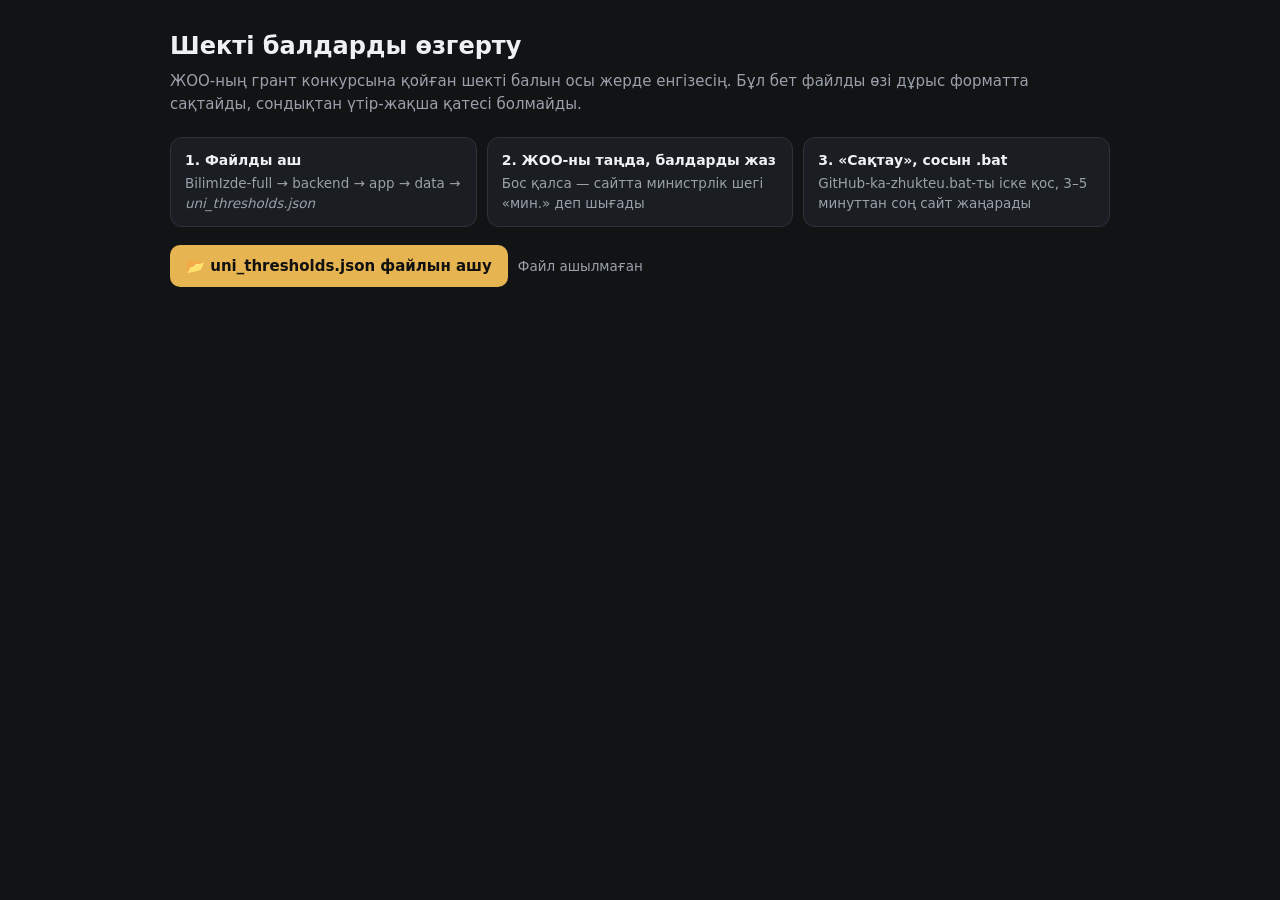
<file: Shekti-ball-ozgertu.html>
<!DOCTYPE html>
<html lang="kk"><head><meta charset="utf-8"><meta name="viewport" content="width=device-width,initial-scale=1">
<title>BilimIzde — шекті балдарды өзгерту</title>
<style>
:root{--bg:#111315;--s:#1a1d21;--s2:#23272d;--l:#2e333a;--t:#eef0f2;--m:#9aa1aa;--a:#e6b450;--g:#6fcf97;--r:#e5484d}
*{box-sizing:border-box}body{margin:0;background:var(--bg);color:var(--t);font:15px/1.5 system-ui,-apple-system,"Segoe UI",Roboto,sans-serif}
.w{max-width:980px;margin:0 auto;padding:28px 20px 60px}h1{font-size:24px;margin:0 0 6px}p.s{color:var(--m);margin:0 0 22px}
.st{display:flex;gap:10px;flex-wrap:wrap;margin-bottom:18px}.st div{flex:1 1 200px;background:var(--s);border:1px solid var(--l);border-radius:12px;padding:12px 14px;font-size:13.5px;color:var(--m)}.st b{display:block;color:var(--t);font-size:14px;margin-bottom:2px}
button{font:inherit;border:0;border-radius:10px;padding:10px 16px;cursor:pointer;font-weight:600}.pri{background:var(--a);color:#111}.sec{background:var(--s2);color:var(--t);border:1px solid var(--l)}button:disabled{opacity:.4;cursor:default}
.bar{display:flex;gap:10px;flex-wrap:wrap;align-items:center;margin:14px 0}#fn{color:var(--m);font-size:13.5px}
select,input{font:inherit;background:var(--s);color:var(--t);border:1px solid var(--l);border-radius:10px;padding:9px 12px}select{flex:1;min-width:260px}
#src{width:100%;margin:6px 0 14px}label.k{font-size:13px;color:var(--m)}
table{width:100%;border-collapse:separate;border-spacing:0 6px}th{font-size:12px;text-transform:uppercase;letter-spacing:.04em;color:var(--m);text-align:left;padding:0 10px}
td{background:var(--s);padding:9px 10px;border-top:1px solid var(--l);border-bottom:1px solid var(--l)}td:first-child{border-left:1px solid var(--l);border-radius:10px 0 0 10px;color:var(--a);font-weight:700;width:80px}td:last-child{border-right:1px solid var(--l);border-radius:0 10px 10px 0;width:130px}
td.mn{color:var(--m);width:90px;text-align:center}td input{width:100%;text-align:center;font-weight:700}td input.set{border-color:var(--g);color:var(--g)}td input.bad{border-color:var(--r);color:var(--r)}
.msg{margin-top:16px;padding:12px 14px;border-radius:10px;display:none}.msg.ok{display:block;background:rgba(111,207,151,.12);color:var(--g)}.msg.err{display:block;background:rgba(229,72,77,.12);color:var(--r)}
.hid{display:none}.ex{font-size:13px;color:var(--m);margin-top:6px}
</style></head><body><div class="w">
<h1>Шекті балдарды өзгерту</h1>
<p class="s">ЖОО-ның грант конкурсына қойған шекті балын осы жерде енгізесің. Бұл бет файлды өзі дұрыс форматта сақтайды, сондықтан үтір-жақша қатесі болмайды.</p>
<div class="st">
<div><b>1. Файлды аш</b>BilimIzde-full → backend → app → data → <i>uni_thresholds.json</i></div>
<div><b>2. ЖОО-ны таңда, балдарды жаз</b>Бос қалса — сайтта министрлік шегі «мин.» деп шығады</div>
<div><b>3. «Сақтау», сосын .bat</b>GitHub-ka-zhukteu.bat-ты іске қос, 3–5 минуттан соң сайт жаңарады</div>
</div>
<div class="bar"><button class="pri" id="open">📂 uni_thresholds.json файлын ашу</button><input type="file" id="fi" accept=".json" class="hid"><span id="fn">Файл ашылмаған</span></div>
<div id="ed" class="hid">
<div class="bar"><select id="u"></select></div>
<label class="k" for="src">Дереккөз — ЖОО-ның шекті балл кестесінің сілтемесі (сайтта «дереккөз» болып шығады)</label>
<input id="src" placeholder="https://...">
<table><thead><tr><th>Код</th><th>Мамандық</th><th style="text-align:center">Мин.</th><th style="text-align:center">ЖОО шегі</th></tr></thead><tbody id="tb"></tbody></table>
<p class="ex">Тізімде жоқ мамандық қосу: <input id="addc" placeholder="B057" size="7"> <button class="sec" id="add">Қосу</button></p>
<div class="bar"><button class="pri" id="save">💾 Сақтау</button><button class="sec" id="clr">Осы ЖОО-ның балдарын тазалау</button></div>
<div id="msg" class="msg"></div>
</div></div>
<script>
const D={"unis": [{"c": "001", "n": "Астана медицина университеті", "p": ["B084", "B085", "BM086", "B087", "BM089"]}, {"c": "002", "n": "С. Сейфуллин атындағы Қазақ агротехникалық зерттеу университеті", "p": ["B044", "B045", "B046", "B047", "B050", "B051", "B057", "B059", "B062", "B063", "B064", "B065", "B068", "B074", "B075", "B076", "B077", "B078", "B079", "B080", "B095", "B162", "B183"]}, {"c": "003", "n": "Ш. Есенов атындағы Каспий технологиялар және инжиниринг университеті", "p": ["B001", "B003", "B005", "B009", "B010", "B011", "B012", "B013", "B014", "B015", "B016", "B017", "B018", "B020", "B021", "B036", "B037", "B044", "B045", "B046", "B047", "B049", "B051", "B057", "B060", "B062", "B063", "B064", "B065", "B071", "B074", "B075", "B076", "B091", "B093", "B094", "B095", "B140"]}, {"c": "004", "n": "Марат Оспанов атындағы Батыс Қазақстан медицина университеті", "p": ["B084", "B085", "BM086", "B087", "BM088", "BM089"]}, {"c": "005", "n": "Қ. Жұбанов атындағы Ақтөбе өңірлік университеті", "p": ["B001", "B002", "B003", "B005", "B006", "B007", "B009", "B010", "B011", "B012", "B013", "B014", "B015", "B016", "B017", "B018", "B019", "B020", "B028", "B031", "B034", "B036", "B037", "B041", "B044", "B045", "B046", "B049", "B050", "B051", "B052", "B053", "B054", "B055", "B057", "B060", "B062", "B063", "B065", "B068", "B070", "B071", "B074", "B091", "B092", "B095", "B171"]}, {"c": "006", "n": "Құрманғазы атындағы Қазақ ұлттық консерваториясы", "p": ["B021", "B022", "B023", "B025", "B026", "B099", "B100", "B101"]}, {"c": "007", "n": "Абай атындағы Қазақ ұлттық педагогикалық университеті", "p": ["B001", "B002", "B003", "B004", "B005", "B006", "B007", "B008", "B009", "B010", "B011", "B012", "B013", "B014", "B015", "B016", "B017", "B018", "B019", "B020", "B021", "B024", "B028", "B029", "B030", "B031", "B032", "B033", "B034", "B036", "B037", "B038", "B039", "B040", "B041", "B044", "B045", "B046", "B047", "B049", "B050", "B051", "B052", "B053", "B054", "B055", "B056", "B057", "B091", "B092", "B093", "B140", "B145"]}, {"c": "008", "n": "Ы. Алтынсарин атындағы Арқалық педагогикалық институты", "p": ["B001", "B002", "B003", "B005", "B006", "B007", "B009", "B010", "B011", "B012", "B013", "B014", "B015", "B016", "B017", "B018"]}, {"c": "009", "n": "Сафи Өтебаев атындағы Атырау мұнай және газ университеті", "p": ["B057", "B058", "B059", "B060", "B061", "B062", "B063", "B064", "B065", "B071", "B074", "B094", "B095", "B126", "B271"]}, {"c": "010", "n": "Халел Досмұхамедов атындағы Атырау университеті", "p": ["B001", "B002", "B003", "B004", "B005", "B006", "B007", "B009", "B010", "B011", "B012", "B013", "B014", "B015", "B016", "B017", "B018", "B020", "B021", "B031", "B033", "B034", "B036", "B037", "B041", "B042", "B044", "B045", "B046", "B047", "B049", "B050", "B051", "B052", "B053", "B054", "B055", "B057", "B076", "B080", "B091"]}, {"c": "011", "n": "Сәрсен Аманжолов атындағы Шығыс Қазақстан университеті", "p": ["B001", "B002", "B003", "B004", "B005", "B006", "B007", "B009", "B010", "B011", "B012", "B013", "B014", "B015", "B016", "B017", "B018", "B020", "B033", "B034", "B036", "B037", "B040", "B041", "B042", "B044", "B045", "B046", "B049", "B050", "B051", "B052", "B053", "B054", "B055", "B057", "B068", "B079", "B090", "B091", "B094", "B140"]}, {"c": "012", "n": "Д. Серікбаев атындағы Шығыс Қазақстан техникалық университеті", "p": ["B044", "B045", "B046", "B047", "B053", "B054", "B057", "B059", "B062", "B063", "B064", "B065", "B071", "B073", "B074", "B075", "B076", "B079", "B082", "B094", "B095", "B126", "B162", "B166", "B171", "B174"]}, {"c": "013", "n": "Л. Н. Гумилев атындағы Еуразия ұлттық университеті", "p": ["B001", "B002", "B005", "B009", "B010", "B011", "B014", "B016", "B017", "B018", "B019", "B029", "B031", "B032", "B033", "B034", "B035", "B036", "B037", "B038", "B039", "B040", "B041", "B042", "B044", "B045", "B046", "B049", "B050", "B051", "B052", "B053", "B054", "B055", "B056", "B057", "B058", "B059", "B062", "B063", "B065", "B067", "B073", "B074", "B076", "B090", "B091", "B093", "B095", "B134", "B135", "B140", "B142", "B145", "B157", "B158", "B162"]}, {"c": "014", "n": "Ө. А. Байқоңыров атындағы Жезқазған университеті", "p": ["B003", "B005", "B007", "B009", "B013", "B016", "B017", "B018", "B046", "B062", "B063", "B064", "B065", "B071", "B074", "B094"]}, {"c": "015", "n": "Ілияс Жансүгіров атындағы Жетісу университеті", "p": ["B001", "B002", "B003", "B004", "B005", "B006", "B007", "B009", "B010", "B011", "B012", "B013", "B014", "B015", "B016", "B017", "B018", "B020", "B031", "B036", "B037", "B042", "B044", "B046", "B049", "B051", "B057", "B076", "B077", "B091", "B094"]}, {"c": "016", "n": "Махамбет Өтемісов атындағы Батыс Қазақстан университеті", "p": ["B001", "B002", "B003", "B004", "B005", "B006", "B007", "B008", "B009", "B010", "B011", "B012", "B013", "B014", "B015", "B016", "B017", "B018", "B019", "B021", "B027", "B028", "B031", "B034", "B037", "B038", "B040", "B041", "B043", "B044", "B045", "B046", "B047", "B049", "B051", "B052", "B053", "B057", "B060", "B091", "B092", "B109", "B140"]}, {"c": "017", "n": "Темірбек Жүргенов атындағы Қазақ ұлттық өнер академиясы", "p": ["B021", "B023", "B024", "B027", "B028", "B029", "B030", "B031", "B101", "B102", "B103", "B104", "B105", "B106", "B107", "B108", "B109"]}, {"c": "018", "n": "Күләш Байсейітова атындағы Қазақ ұлттық өнер университеті", "p": ["B006", "B021", "B022", "B023", "B024", "B025", "B026", "B027", "B029", "B030", "B031", "B039", "B099", "B100", "B101", "B102", "B103", "B104", "B105", "B106", "B108", "B109"]}, {"c": "019", "n": "Мұхаметжан Тынышбаев атындағы ALT университеті", "p": ["B044", "B046", "B047", "B057", "B058", "B059", "B062", "B063", "B064", "B065", "B073", "B074", "B075", "B094", "B095", "B126", "B165", "B166", "B265"]}, {"c": "020", "n": "Қазақ спорт және туризм академиясы", "p": ["B005", "B091", "B093", "B098"]}, {"c": "021", "n": "Нархоз университеті", "p": ["B038", "B040", "B041", "B044", "B045", "B046", "B047", "B048", "B049", "B051", "B055", "B057", "B058", "B090", "B091", "B093", "B140"]}, {"c": "022", "n": "Халықаралық білім беру корпорациясы", "p": ["B031", "B036", "B042", "B044", "B045", "B046", "B047", "B049", "B057", "B059", "B069", "B074", "B075", "B091", "B126", "B140", "B174"]}, {"c": "023", "n": "Абылай хан атындағы Қазақ халықаралық қатынастар және әлем тілдері университеті", "p": ["B018", "B036", "B042", "B044", "B046", "B047", "B049", "B091", "B093", "B135", "B140"]}, {"c": "024", "n": "Қазақ ұлттық аграрлық зерттеу университеті", "p": ["B044", "B045", "B046", "B047", "B049", "B050", "B051", "B057", "B062", "B063", "B064", "B065", "B068", "B075", "B076", "B077", "B078", "B079", "B080", "B082", "B094", "B095", "B162", "B176", "B183"]}, {"c": "025", "n": "Қазақ ұлттық қыздар педагогикалық университеті", "p": ["B001", "B002", "B003", "B005", "B006", "B007", "B008", "B009", "B010", "B011", "B012", "B013", "B014", "B015", "B016", "B017", "B018", "B019", "B020", "B028", "B034", "B036", "B037", "B038", "B041", "B043", "B050", "B053", "B054", "B057", "B090", "B091", "B092"]}, {"c": "026", "n": "С. Ж. Асфендияров атындағы Қазақ ұлттық медицина университеті", "p": ["B044", "B072", "B084", "B085", "BM086", "B087", "BM088", "BM089"]}, {"c": "027", "n": "Әл-Фараби атындағы Қазақ ұлттық университеті", "p": ["B001", "B005", "B013", "B015", "B016", "B017", "B018", "B019", "B029", "B032", "B033", "B034", "B035", "B036", "B037", "B038", "B039", "B040", "B041", "B042", "B043", "B044", "B045", "B046", "B047", "B049", "B050", "B051", "B052", "B053", "B054", "B055", "B056", "B057", "B058", "B059", "B060", "B061", "B062", "B063", "B067", "B068", "B072", "B074", "B075", "B076", "B080", "B084", "B085", "BM086", "B087", "BM089", "B090", "B091", "B093", "B094", "B095", "B096", "B134", "B135", "B140", "B141", "B158", "B234"]}, {"c": "029", "n": "Қ. И. Сәтбаев атындағы Қазақ ұлттық техникалық зерттеу университеті", "p": ["B031", "B044", "B046", "B050", "B051", "B052", "B057", "B058", "B059", "B060", "B061", "B062", "B063", "B064", "B065", "B067", "B069", "B071", "B072", "B073", "B074", "B075", "B076", "B082", "B094", "B095", "B165", "B166", "B171", "B271"]}, {"c": "030", "n": "Қарағанды медицина университеті", "p": ["B050", "B072", "B084", "B085", "BM086", "B087", "BM088", "BM089"]}, {"c": "031", "n": "Академик Е. А. Бөкетов атындағы Қарағанды ұлттық зерттеу университеті", "p": ["B001", "B002", "B003", "B004", "B005", "B007", "B008", "B009", "B010", "B011", "B012", "B013", "B014", "B015", "B016", "B017", "B018", "B019", "B020", "B030", "B031", "B032", "B033", "B034", "B036", "B037", "B038", "B040", "B041", "B042", "B044", "B045", "B046", "B047", "B049", "B050", "B051", "B052", "B053", "B054", "B055", "B056", "B057", "B058", "B059", "B060", "B062", "B063", "B064", "B065", "B072", "B090", "B091", "B092", "B093", "B094", "B095", "B134", "B140"]}, {"c": "032", "n": "Әбілқас Сағынов атындағы Қарағанды техникалық университеті", "p": ["B044", "B045", "B046", "B047", "B050", "B057", "B058", "B059", "B060", "B061", "B062", "B063", "B064", "B065", "B071", "B074", "B075", "B076", "B094", "B095", "B126", "B162", "B171", "B174", "B271"]}, {"c": "033", "n": "Қарағанды индустриялық университеті", "p": ["B044", "B045", "B057", "B060", "B061", "B062", "B063", "B064", "B065", "B068", "B069", "B071", "B072", "B074", "B076", "B094", "B162", "B171", "B172"]}, {"c": "034", "n": "Қорқыт Ата атындағы Қызылорда университеті", "p": ["B001", "B002", "B003", "B004", "B005", "B006", "B007", "B009", "B010", "B011", "B012", "B013", "B014", "B015", "B016", "B017", "B018", "B021", "B028", "B031", "B036", "B037", "B042", "B044", "B045", "B046", "B049", "B051", "B057", "B058", "B062", "B063", "B064", "B065", "B068", "B071", "B074", "B075", "B077", "B078", "B082", "B090", "B094", "B095", "B134", "B183"]}, {"c": "035", "n": "Ш. Уәлиханов атындағы Көкшетау университеті", "p": ["B001", "B002", "B003", "B005", "B007", "B009", "B010", "B011", "B012", "B013", "B014", "B015", "B016", "B017", "B018", "B019", "B031", "B033", "B034", "B036", "B037", "B041", "B042", "B043", "B044", "B045", "B046", "B049", "B050", "B051", "B054", "B057", "B064", "B065", "B068", "B071", "B074", "B077", "B078", "B079", "BM086", "BM089", "B091", "B094", "B183"]}, {"c": "036", "n": "Ахмет Байтұрсынұлы атындағы Қостанай өңірлік университеті", "p": ["B001", "B002", "B003", "B004", "B005", "B006", "B007", "B009", "B010", "B011", "B012", "B013", "B014", "B015", "B016", "B017", "B018", "B020", "B034", "B036", "B037", "B041", "B042", "B043", "B044", "B045", "B046", "B047", "B049", "B050", "B051", "B053", "B054", "B055", "B057", "B062", "B064", "B065", "B068", "B076", "B077", "B078", "B091", "B092", "B093", "B183"]}, {"c": "037", "n": "Қожа Ахмет Ясауи атындағы Халықаралық қазақ-түрік университеті", "p": ["B001", "B002", "B003", "B004", "B005", "B006", "B007", "B009", "B010", "B011", "B012", "B013", "B014", "B015", "B016", "B017", "B018", "B021", "B027", "B028", "B031", "B032", "B033", "B034", "B035", "B036", "B037", "B041", "B042", "B044", "B045", "B046", "B049", "B050", "B051", "B054", "B055", "B057", "B062", "B063", "B064", "B084", "BM086", "B087", "B091", "B140"]}, {"c": "038", "n": "Торайғыров университеті", "p": ["B021", "B027", "B034", "B036", "B037", "B039", "B040", "B041", "B042", "B043", "B044", "B045", "B046", "B047", "B049", "B050", "B051", "B052", "B053", "B054", "B055", "B056", "B057", "B059", "B060", "B062", "B063", "B064", "B065", "B068", "B071", "B073", "B074", "B076", "B077", "B078", "B079", "B090", "B091", "B093", "B094", "B095", "B126", "B134", "B162", "B164", "B171", "B271"]}, {"c": "039", "n": "Рудный индустриялық университеті", "p": ["B031", "B044", "B057", "B062", "B063", "B064", "B065", "B068", "B070", "B071", "B074", "B094", "B162", "B171"]}, {"c": "040", "n": "Манаш Қозыбаев атындағы Солтүстік Қазақстан университеті", "p": ["B001", "B002", "B003", "B005", "B006", "B009", "B010", "B011", "B012", "B013", "B014", "B015", "B016", "B017", "B018", "B019", "B020", "B036", "B037", "B042", "B044", "B045", "B046", "B047", "B049", "B050", "B051", "B052", "B053", "B054", "B057", "B059", "B060", "B062", "B063", "B064", "B065", "B068", "B074", "B076", "B077", "B078", "B079", "B085", "BM086", "B091", "B092"]}, {"c": "041", "n": "Семей медицина университеті", "p": ["B084", "B085", "BM086", "B087", "BM088", "BM089"]}, {"c": "042", "n": "Шәкәрім университеті", "p": ["B001", "B002", "B003", "B005", "B006", "B007", "B009", "B010", "B011", "B012", "B013", "B014", "B015", "B016", "B017", "B018", "B031", "B034", "B036", "B037", "B041", "B042", "B044", "B045", "B046", "B050", "B051", "B053", "B054", "B057", "B060", "B062", "B063", "B064", "B068", "B070", "B074", "B076", "B077", "B078", "B079", "B094", "B095", "B134"]}, {"c": "043", "n": "М. Х. Дулати атындағы Тараз университеті", "p": ["B001", "B002", "B003", "B004", "B005", "B006", "B007", "B009", "B010", "B011", "B012", "B013", "B014", "B015", "B016", "B017", "B018", "B019", "B020", "B027", "B028", "B029", "B031", "B034", "B036", "B037", "B041", "B042", "B044", "B045", "B046", "B049", "B050", "B052", "B053", "B054", "B055", "B057", "B059", "B060", "B061", "B062", "B063", "B064", "B068", "B070", "B071", "B076", "B091", "B092", "B093", "B183"]}, {"c": "044", "n": "Оңтүстік Қазақстан медицина академиясы", "p": ["B072", "B084", "B085", "BM086", "B087", "BM088", "BM089"]}, {"c": "045", "n": "М. Әуезов атындағы Оңтүстік Қазақстан университеті", "p": ["B001", "B002", "B003", "B004", "B005", "B006", "B007", "B009", "B010", "B011", "B012", "B013", "B014", "B015", "B016", "B017", "B018", "B020", "B027", "B028", "B030", "B031", "B032", "B033", "B034", "B036", "B037", "B040", "B041", "B042", "B043", "B044", "B045", "B046", "B047", "B049", "B050", "B051", "B052", "B053", "B054", "B055", "B057", "B059", "B060", "B061", "B062", "B063", "B064", "B065", "B068", "B069", "B070", "B071", "B072", "B074", "B075", "B076", "B077", "B078", "B082", "B090", "B091", "B092", "B093", "B094", "B095", "B134", "B140", "B183", "B271"]}, {"c": "047", "n": "А. Қ. Құсайынов атындағы Еуразия гуманитарлық институты", "p": ["B001", "B002", "B003", "B015", "B016", "B018", "B036", "B046", "B049"]}, {"c": "048", "n": "Қазақ еңбек және әлеуметтік қатынастар академиясы", "p": []}, {"c": "049", "n": "Халықаралық инженерлік-технологиялық университеті", "p": ["B044", "B045", "B046", "B047", "B050", "B057", "B059", "B060", "B062", "B063", "B064", "B068", "B076", "B077", "B091", "B094"]}, {"c": "053", "n": "Алматы технологиялық университеті", "p": ["B031", "B044", "B045", "B046", "B050", "B051", "B057", "B060", "B062", "B063", "B064", "B068", "B070", "B072", "B076", "B078", "B091", "B093", "B110"]}, {"c": "057", "n": "Ғұмарбек Дәукеев атындағы Алматы энергетика және байланыс университеті", "p": ["B057", "B058", "B059", "B061", "B062", "B063", "B064", "B065", "B067", "B094", "B162", "B183"]}, {"c": "069", "n": "Кенжеғали Сағадиев атындағы Халықаралық бизнес университеті", "p": ["B041", "B042", "B044", "B045", "B046", "B047", "B049", "B057", "BM086", "B091", "B093", "B095", "B140"]}, {"c": "079", "n": "Каспий қоғамдық университеті", "p": ["B027", "B036", "B041", "B044", "B045", "B046", "B047", "B049", "B057", "B071", "B074", "BM086", "B094"]}, {"c": "080", "n": "Қазақстан-Ресей медицина университеті", "p": ["B084", "B085", "BM086", "B087", "BM089"]}, {"c": "082", "n": "Алматыдағы Қазақ-Неміс университеті", "p": ["B044", "B046", "B047", "B057", "B062", "B063", "B064", "B095", "B140"]}, {"c": "083", "n": "Алматы менеджмент университеті", "p": ["B023", "B041", "B042", "B044", "B045", "B046", "B047", "B049", "B057", "B091", "B093", "B095", "B140"]}, {"c": "093", "n": "«Тұран» университеті", "p": ["B023", "B027", "B029", "B036", "B040", "B041", "B042", "B044", "B045", "B046", "B047", "B049", "B057", "B059", "B091", "B093", "B095", "B140"]}, {"c": "103", "n": "Қазақ-орыс халықаралық университеті", "p": ["B002", "B003", "B031", "B036", "B041", "B044", "B045", "B046", "B047", "B049", "B057", "B063", "B074", "B091", "B094"]}, {"c": "116", "n": "«Bolashaq» академиясы", "p": ["B001", "B002", "B003", "B016", "B018", "B046", "B049", "B085"]}, {"c": "133", "n": "«Мирас» университеті", "p": ["B001", "B002", "B003", "B005", "B007", "B009", "B011", "B012", "B016", "B017", "B018", "B020", "B031", "B042", "B044", "B045", "B046", "B049", "B057", "B059", "B091"]}, {"c": "141", "n": "Alikhan Bokeikhan University", "p": ["B001", "B002", "B003", "B005", "B012", "B013", "B014", "B015", "B016", "B017", "B018", "B034", "B037", "B041", "B044", "B045", "B046", "B049", "B050", "B057", "B062", "B076", "B096"]}, {"c": "143", "n": "Жұмабек Тәшенов атындағы университет", "p": ["B001", "B002", "B003", "B005", "B006", "B007", "B009", "B010", "B011", "B012", "B013", "B014", "B015", "B016", "B017", "B018", "B021", "B031", "B043", "B044", "B045", "B046", "B049", "B050", "B057"]}, {"c": "157", "n": "Азаматтық авиация академиясы", "p": ["B067", "B095", "B167"]}, {"c": "158", "n": "Абай Мырзахметов атындағы Көкшетау университеті", "p": ["B001", "B002", "B003", "B004", "B005", "B007", "B011", "B015", "B018", "B019", "B031", "B036", "B044", "B045", "B046", "B049", "B051", "B057", "B090", "B091", "B092", "B094", "B095", "B140"]}, {"c": "173", "n": "Esil University", "p": ["B009", "B011", "B044", "B045", "B046", "B047", "B049", "B055", "B057", "B090", "B091"]}, {"c": "174", "n": "M. S. Narikbayev атындағы KAZGUU университеті", "p": ["B036", "B037", "B041", "B042", "B044", "B045", "B046", "B047", "B049", "B091", "B140"]}, {"c": "184", "n": "«Тұран-Астана» университеті", "p": ["B023", "B031", "B036", "B037", "B041", "B044", "B045", "B046", "B047", "B049", "B057", "B091", "B093"]}, {"c": "185", "n": "Астана халықаралық университеті", "p": ["B001", "B002", "B003", "B005", "B006", "B007", "B009", "B010", "B011", "B012", "B013", "B014", "B015", "B016", "B017", "B018", "B034", "B036", "B041", "B044", "B046", "B047", "B049", "B050", "B051", "B052", "B057", "B091", "B140"]}, {"c": "190", "n": "Халықаралық ақпараттық технологиялар университеті (IITU)", "p": ["B042", "B044", "B046", "B057", "B058", "B059", "B157"]}, {"c": "196", "n": "Өзбекәлі Жәнібеков атындағы Оңтүстік Қазақстан педагогикалық университеті", "p": ["B001", "B002", "B003", "B004", "B005", "B006", "B007", "B008", "B009", "B010", "B011", "B012", "B013", "B014", "B015", "B016", "B017", "B018", "B019", "B020", "B031", "B036", "B037", "B050"]}, {"c": "202", "n": "Академик Ә. Қуатбеков атындағы Халықтар достығы университеті", "p": ["B001", "B002", "B003", "B005", "B006", "B009", "B011", "B012", "B013", "B014", "B015", "B016", "B017", "B018", "B020", "B031", "B044", "B045", "B046", "B047", "B049", "B057", "B059", "B060", "B062", "B073", "B074"]}, {"c": "205", "n": "Қазақ ұлттық хореография академиясы", "p": ["B023", "B024", "B028"]}, {"c": "302", "n": "SDU University", "p": ["B001", "B002", "B003", "B009", "B010", "B011", "B012", "B015", "B016", "B017", "B018", "B019", "B034", "B036", "B037", "B041", "B042", "B044", "B045", "B046", "B047", "B049", "B055", "B057", "B140", "B157"]}, {"c": "305", "n": "Қызылорда «Болашақ» университеті", "p": ["B001", "B002", "B003", "B004", "B005", "B006", "B007", "B009", "B011", "B013", "B014", "B015", "B016", "B017", "B018", "B020", "B028", "B031", "B036", "B042", "B043", "B044", "B045", "B046", "B049", "B051", "B057", "B062", "B074", "B095", "B271"]}, {"c": "414", "n": "Шымкент университеті", "p": ["B001", "B003", "B005", "B006", "B007", "B009", "B010", "B011", "B012", "B013", "B014", "B015", "B016", "B017", "B018", "B038", "B044", "B045", "B046", "B049", "B050", "B057"]}, {"c": "416", "n": "Баишев университеті", "p": ["B001", "B002", "B003", "B005", "B016", "B017", "B018", "B044", "B045", "B046", "B049", "B057", "B063", "B071", "B074", "B095", "B271"]}, {"c": "421", "n": "Қазақстан-Британ техникалық университеті", "p": ["B044", "B045", "B046", "B047", "B057", "B060", "B061", "B063", "B066", "B071"]}, {"c": "501", "n": "Жәңгір хан атындағы Батыс Қазақстан аграрлық-техникалық университеті", "p": ["B004", "B005", "B007", "B044", "B045", "B046", "B051", "B052", "B057", "B060", "B062", "B063", "B064", "B065", "B068", "B071", "B074", "B075", "B076", "B077", "B078", "B079", "B080", "B094", "B095", "B173", "B183", "B271"]}, {"c": "503", "n": "«Нұр-Мүбарак» Египет ислам мәдениеті университеті", "p": ["B033", "B036"]}, {"c": "522", "n": "Astana IT University", "p": ["B042", "B044", "B057", "B058", "B059", "B062", "B063"]}, {"c": "523", "n": "Халықаралық туризм және меймандостық университеті", "p": ["B091", "B092", "B093"]}, {"c": "526", "n": "Орталық Азия инновациялық университеті", "p": ["B001", "B002", "B003", "B004", "B005", "B006", "B007", "B009", "B010", "B011", "B012", "B013", "B014", "B015", "B016", "B017", "B018", "B031", "B036", "B044", "B045", "B046", "B049", "B051", "B057", "B091"]}, {"c": "979", "n": "КИМЭП университеті", "p": ["B018", "B036", "B037", "B040", "B041", "B042", "B044", "B045", "B046", "B047", "B049", "B057"]}], "maj": {"B001": ["Педагогика және психология", 75], "B002": ["Мектепке дейінгі оқыту және тәрбиелеу", 75], "B003": ["Бастауышта оқыту педагогикасы мен әдістемесі", 75], "B004": ["Бастапқы әскери дайындық мұғалімдерін даярлау", 75], "B005": ["Дене шынықтыру мұғалімдерін даярлау", 75], "B006": ["Музыка мұғалімдерін даярлау", 75], "B007": ["Көркем еңбек және сызу мұғалімдерін даярлау", 75], "B008": ["Құқық және экономика негіздері мұғалімдерін даярлау", 75], "B009": ["Математика мұғалімдерін даярлау", 75], "B010": ["Физика мұғалімдерін даярлау", 75], "B011": ["Информатика мұғалімдерін даярлау", 75], "B012": ["Химия мұғалімдерін даярлау", 75], "B013": ["Биология мұғалімдерін даярлау", 75], "B014": ["География мұғалімдерін даярлау", 75], "B015": ["Гуманитарлық пәндер мұғалімдерін даярлау", 75], "B016": ["Қазақ тілі мен әдебиеті мұғалімдерін даярлау", 75], "B017": ["Орыс тілі мен әдебиеті мұғалімдерін даярлау", 75], "B018": ["Шет тілі мұғалімдерін даярлау", 75], "B019": ["Әлеуметтік педагогтарды даярлау", 75], "B020": ["Арнайы педагогика", 75], "B021": ["Орындаушылық өнер", 50], "B023": ["Режиссура, арт-менеджмент", 50], "B027": ["Театр өнері", 50], "B028": ["Хореография", 50], "B029": ["Аудиовизуалды құрылғылар және медиа өндіріс", 50], "B030": ["Бейнелеу өнері", 50], "B031": ["Сән, дизайн", 50], "B032": ["Философия және этика", 50], "B033": ["Дінтану және теология", 50], "B034": ["Тарих", 50], "B035": ["Түркітану", 50], "B036": ["Аударма ісі", 50], "B037": ["Филология", 50], "B134": ["Археология және этнология", 50], "B135": ["Шығыстану", 50], "B234": ["Музей ісі және ескерткіштерді қорғау", 50], "B038": ["Әлеуметтану", 50], "B039": ["Мәдениеттану", 50], "B040": ["Саясаттану", 50], "B041": ["Психология", 50], "B042": ["Журналистика және репортер ісі", 50], "B043": ["Кітапхана ісі, ақпараттарды өңдеу және мұрағат ісі", 50], "B140": ["Халықаралық қатынастар және дипломатия", 50], "B142": ["Қоғаммен байланыс (PR)", 50], "B044": ["Менеджмент және басқару", 50], "B045": ["Аудит және салық салу", 50], "B046": ["Қаржы, экономика, банк және сақтандыру ісі", 50], "B047": ["Маркетинг және жарнама", 50], "B048": ["Еңбек дағдылары", 50], "B049": ["Құқық (Юриспруденция)", 75], "B145": ["Мемлекеттік аудит", 50], "B050": ["Биологиялық және сабақтас ғылымдар", 50], "B051": ["Қоршаған орта", 50], "B052": ["Жер туралы ғылым", 50], "B053": ["Химия", 50], "B054": ["Физика", 50], "B055": ["Математика және статистика", 50], "B056": ["Механика", 50], "B057": ["Ақпараттық технологиялар", 50], "B058": ["Ақпараттық қауіпсіздік", 50], "B059": ["Коммуникациялар және коммуникациялық технологиялар", 50], "B157": ["Математикалық және компьютерлік модельдеу", 50], "B158": ["Криптология", 50], "B060": ["Химиялық инженерия және процестер", 50], "B061": ["Материалтану және технологиялар", 50], "B062": ["Электр техникасы және энергетика", 50], "B063": ["Электр техникасы және автоматтандыру", 50], "B064": ["Механика және металл өңдеу", 50], "B065": ["Көлік техникасы және технологиялар", 50], "B066": ["Теңіз көлігі және технологиялары", 50], "B067": ["Әуе көлігі және технологиялары", 50], "B068": ["Азық-түлік өнімдерінің өндірісі", 50], "B069": ["Материалдар өндірісі", 50], "B070": ["Тоқыма, киім, аяқ киім және былғары бұйымдары", 50], "B071": ["Тау-кен ісі және пайдалы қазбаларды өндіру", 50], "B072": ["Фармацевтикалық өндіріс технологиясы", 50], "B073": ["Сәулет", 50], "B074": ["Қала құрылысы, құрылыс жұмыстары және азаматтық құрылыс", 50], "B075": ["Кадастр және жерге орналастыру", 50], "B076": ["Стандарттау, сертификаттау және метрология", 50], "B126": ["Көлік құрылысы", 50], "B161": ["Материалдар инжинирингі", 50], "B162": ["Жылу энергетикасы", 50], "B165": ["Магистралды желілер және инфрақұрылым", 50], "B166": ["Көліктік имараттар", 50], "B167": ["Ұшатын аппараттар мен қозғалтқыштарды ұшуда пайдалану", 50], "B171": ["Металлургия", 50], "B172": ["Материалдарды қысыммен өңдеу", 50], "B173": ["Гидромелиорация", 50], "B174": ["Геодезия және картография", 50], "B175": ["Сумен қамтамасыз ету және суды бұру", 50], "B176": ["Гидротехникалық құрылыс және су ресурстарын басқару", 50], "B271": ["Мұнай-газ ісі", 50], "B077": ["Өсімдік шаруашылығы", 50], "B078": ["Мал шаруашылығы", 50], "B079": ["Орман шаруашылығы", 50], "B080": ["Балық шаруашылығы", 50], "B082": ["Су ресурстары және суды пайдалану", 50], "B083": ["Ветеринария", 50], "B183": ["Агроинженерия", 50], "B084": ["Мейіргер ісі", 70], "B085": ["Фармация", 70], "BM086": ["Медицина", 70], "BM088": ["Педиатрия", 70], "BM089": ["Медициналық-профилактикалық іс", 70], "B090": ["Әлеуметтік жұмыс", 50], "B091": ["Туризм", 50], "B092": ["Тынығу", 50], "B093": ["Мейрамхана ісі және мейманхана бизнесі", 50], "B094": ["Санитарлық-профилактикалық іс-шаралар", 50], "B095": ["Көлік қызметтері", 50], "B098": ["Спорт", 50], "B265": ["Темір жол көлігі және технологиялары", 50]}};
function fieldOf(c){const n=parseInt(c.replace(/\D/g,''));
 if(c.startsWith('BM'))return'health';if([134,135,234].includes(n))return'hum';if([140,142].includes(n))return'soc';if(n===145)return'bus';if(n===158)return'ict';if(n===157)return null;if(n===183)return'agr';if([126,161,162,265,165,166,167,171,172,173,174,175,176,271].includes(n))return'eng';
 return n<=20?'ped':n<=31?'art':n<=37?'hum':n<=43?'soc':n<=49?'bus':n<=56?'nat':n<=59?'ict':n<=76?'eng':n<=82?'agr':n===83?'vet':n<=89?'health':'serv'}
const NM={B087:'Стоматология'};const $=id=>document.getElementById(id);let J=null,H=null,cur=null,extra={};
function minOf(uc,g){const u=D.unis.find(x=>x.c===uc),m=D.maj[g];const f=fieldOf(g);let b=m?m[1]:(f==='health'?70:f==='ped'?75:50);if(b===50&&u&&/ұлттық/i.test(u.n)&&f!=='agr'&&f!=='vet')b=65;return b}
function msg(t,ok){const m=$('msg');m.textContent=t;m.className='msg '+(ok?'ok':'err')}
async function openFile(){
 if(window.showOpenFilePicker){try{[H]=await showOpenFilePicker({types:[{description:'JSON',accept:{'application/json':['.json']}}]});load(await (await H.getFile()).text(),H.name)}catch(e){}}
 else $('fi').click()}
$('fi').onchange=async e=>{const f=e.target.files[0];if(f)load(await f.text(),f.name)};
function load(txt,name){try{J=JSON.parse(txt)}catch(e){$('fn').textContent='Бұл файл бұзылған (JSON қатесі): '+e.message;return}
 J.unis=J.unis||{};$('fn').textContent='Ашылды: '+name+(H?'':' (сақтағанда жаңа файл жүктеледі — оны ескі файлдың орнына қой)');
 $('u').innerHTML=D.unis.map(u=>`<option value="${u.c}">${u.c} — ${u.n}${J.unis[u.c]?' ✓':''}</option>`).join('');
 $('ed').classList.remove('hid');show($('u').value)}
function show(uc){cur=uc;const u=D.unis.find(x=>x.c===uc),T=(J.unis[uc]||{}).t||{};
 const codes=[...new Set([...(u.p||[]),...Object.keys(T),...(extra[uc]||[])])].sort();
 $('src').value=(J.unis[uc]||{}).src||'';
 $('tb').innerHTML=codes.length?codes.map(g=>{const v=T[g]&&T[g][0]!=null?T[g][0]:'';return `<tr><td>${g}</td><td>${D.maj[g]?D.maj[g][0]:(NM[g]||'—')}</td><td class="mn">${minOf(uc,g)}</td><td><input data-g="${g}" inputmode="numeric" value="${v}" class="${v!==''?'set':''}" placeholder="—"></td></tr>`}).join(''):'<tr><td colspan="4">Бұл ЖОО-ға мамандық тізімі жоқ. Төменнен код арқылы қос.</td></tr>';
 $('tb').querySelectorAll('input').forEach(i=>i.oninput=()=>{const v=i.value.trim();i.className=v===''?'':(/^\d{1,3}$/.test(v)&&+v<=140?'set':'bad')})}
$('u').onchange=e=>{collect();show(e.target.value)};
$('add').onclick=()=>{const g=$('addc').value.trim().toUpperCase().replace(/^В/,'B');if(!/^BM?\d{3}$/.test(g))return msg('Код B057 немесе BM086 сияқты болуы керек',0);collect();(extra[cur]=extra[cur]||[]).push(g);$('addc').value='';show(cur)};
$('clr').onclick=()=>{if(confirm('Осы ЖОО-ның барлық енгізілген балын өшіреміз бе?')){delete J.unis[cur];extra[cur]=[];show(cur);msg('Тазаланды. Сақтауды ұмытпа.',1)}};
function collect(){if(!J||!cur)return true;const t={};let bad=false;
 $('tb').querySelectorAll('input').forEach(i=>{const v=i.value.trim();if(v==='')return;if(!/^\d{1,3}$/.test(v)||+v>140){bad=true;return}t[i.dataset.g]=[+v,null]});
 if(bad)return false;const src=$('src').value.trim();
 if(Object.keys(t).length)J.unis[cur]={src,t:Object.fromEntries(Object.keys(t).sort().map(k=>[k,t[k]]))};else delete J.unis[cur];return true}
$('save').onclick=async()=>{if(!collect())return msg('Қызыл белгіленген ұяшықты түзе: тек 0–140 аралығындағы сан болуы керек.',0);
 const out=JSON.stringify({_note:J._note||'',year:J.year||'2026-2027',unis:Object.fromEntries(Object.keys(J.unis).sort().map(k=>[k,J.unis[k]]))},null,1)+'\n';
 try{if(H){const w=await H.createWritable();await w.write(out);await w.close();msg('Сақталды ✓ Енді GitHub-ka-zhukteu.bat файлын іске қос — 3–5 минуттан соң сайтта жаңарады.',1)}
 else{const a=document.createElement('a');a.href=URL.createObjectURL(new Blob([out],{type:'application/json'}));a.download='uni_thresholds.json';a.click();msg('Файл жүктелді. Оны backend/app/data ішіндегі ескі uni_thresholds.json орнына қой, сосын .bat-ты іске қос.',1)}
 [...$('u').options].forEach(o=>{o.textContent=o.textContent.replace(/ ✓$/,'')+(J.unis[o.value]?' ✓':'')})}catch(e){msg('Сақталмады: '+e.message,0)}};
$('open').onclick=openFile;
</script></body></html>
</file>
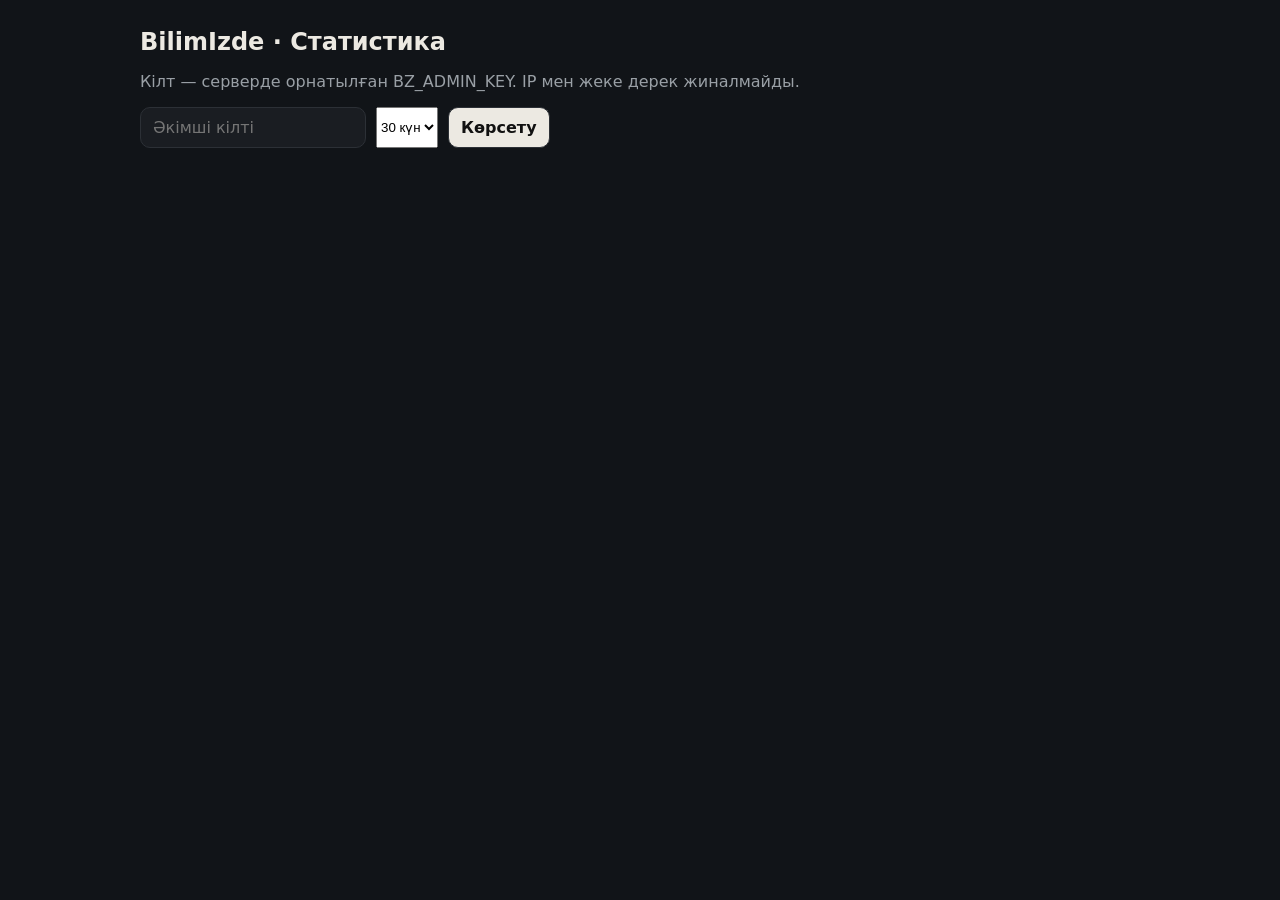
<file: frontend/admin.html>
<!DOCTYPE html>
<html lang="kk">
<head>
<meta charset="UTF-8"><meta name="viewport" content="width=device-width, initial-scale=1"><meta name="robots" content="noindex">
<title>BilimIzde · Статистика</title>
<style>
body{font-family:system-ui,sans-serif;background:#111418;color:#ece9e2;max-width:1000px;margin:0 auto;padding:28px 18px}
h1{font-size:24px;margin:0 0 6px}p{color:#9aa0a6}
.k{display:flex;gap:10px;margin:16px 0}input,button{font:inherit;padding:10px 12px;border-radius:10px;border:1px solid #2c3036;background:#1a1d22;color:inherit}button{cursor:pointer;background:#ece9e2;color:#111;font-weight:600}
.cards{display:grid;grid-template-columns:repeat(auto-fit,minmax(170px,1fr));gap:12px;margin:18px 0}
.card{background:#1a1d22;border:1px solid #2c3036;border-radius:14px;padding:14px 16px}.card b{font-size:26px;display:block}.card span{color:#9aa0a6;font-size:13px}
.grid{display:grid;grid-template-columns:repeat(auto-fit,minmax(300px,1fr));gap:16px}
table{width:100%;border-collapse:collapse;font-size:14px}td,th{padding:7px 8px;border-bottom:1px solid #2c3036;text-align:left}th{color:#9aa0a6;font-weight:600}td:last-child{text-align:right}
.bars{display:flex;align-items:flex-end;gap:3px;height:120px;margin:10px 0 4px}.bars div{flex:1;background:#e8a13a;border-radius:3px 3px 0 0;min-height:2px}
.err{color:#f87171}
</style>
</head>
<body>
<h1>BilimIzde · Статистика</h1>
<p>Кілт — серверде орнатылған BZ_ADMIN_KEY. IP мен жеке дерек жиналмайды.</p>
<div class="k"><input id="key" type="password" placeholder="Әкімші кілті"><select id="days"><option value="7">7 күн</option><option value="30" selected>30 күн</option><option value="90">90 күн</option></select><button id="go">Көрсету</button></div>
<div id="out"></div>
<script>
const $=id=>document.getElementById(id),e=s=>String(s).replace(/[&<>]/g,c=>({'&':'&amp;','<':'&lt;','>':'&gt;'}[c]));
$('key').value=sessionStorage.getItem('bzk')||'';
const tbl=(t,rows)=>`<div><h3>${t}</h3><table>${rows.length?rows.map(r=>`<tr><td>${e(r.value||r.lang||'')}</td><td>${r.n}</td></tr>`).join(''):'<tr><td>Дерек жоқ</td><td></td></tr>'}</table></div>`;
$('go').onclick=async()=>{const k=$('key').value.trim();sessionStorage.setItem('bzk',k);
 const r=await fetch(`/api/admin/stats?days=${$('days').value}&key=${encodeURIComponent(k)}`);
 if(!r.ok){$('out').innerHTML=`<p class="err">${r.status===403?'Кілт қате немесе BZ_ADMIN_KEY орнатылмаған':'Қате: '+r.status}</p>`;return}
 const d=await r.json(),views=d.per_day.reduce((a,x)=>a+x.n,0),mx=Math.max(1,...d.per_day.map(x=>x.n));
 $('out').innerHTML=`<div class="cards"><div class="card"><b>${views}</b><span>бет қаралды (${d.days} күн)</span></div><div class="card"><b>${d.searches.reduce((a,x)=>a+x.n,0)}</b><span>іздеу</span></div><div class="card"><b>${d.ai_questions.reduce((a,x)=>a+x.n,0)}</b><span>AI сұрағы</span></div><div class="card"><b>${d.users}</b><span>тіркелген қолданушы</span></div><div class="card"><b>${d.club_posts}</b><span>клуб пікірі</span></div></div>
 <h3>Күн сайынғы қаралым</h3><div class="bars">${d.per_day.map(x=>`<div title="${x.day}: ${x.n}" style="height:${x.n/mx*100}%"></div>`).join('')}</div>
 <div class="grid">${tbl('Ең көп ашылған беттер',d.pages)}${tbl('Не іздейді',d.searches)}${tbl('AI-ға сұрақтар',d.ai_questions)}${tbl('Тілдер',d.langs)}</div>`};
</script>
</body>
</html>
</file>
